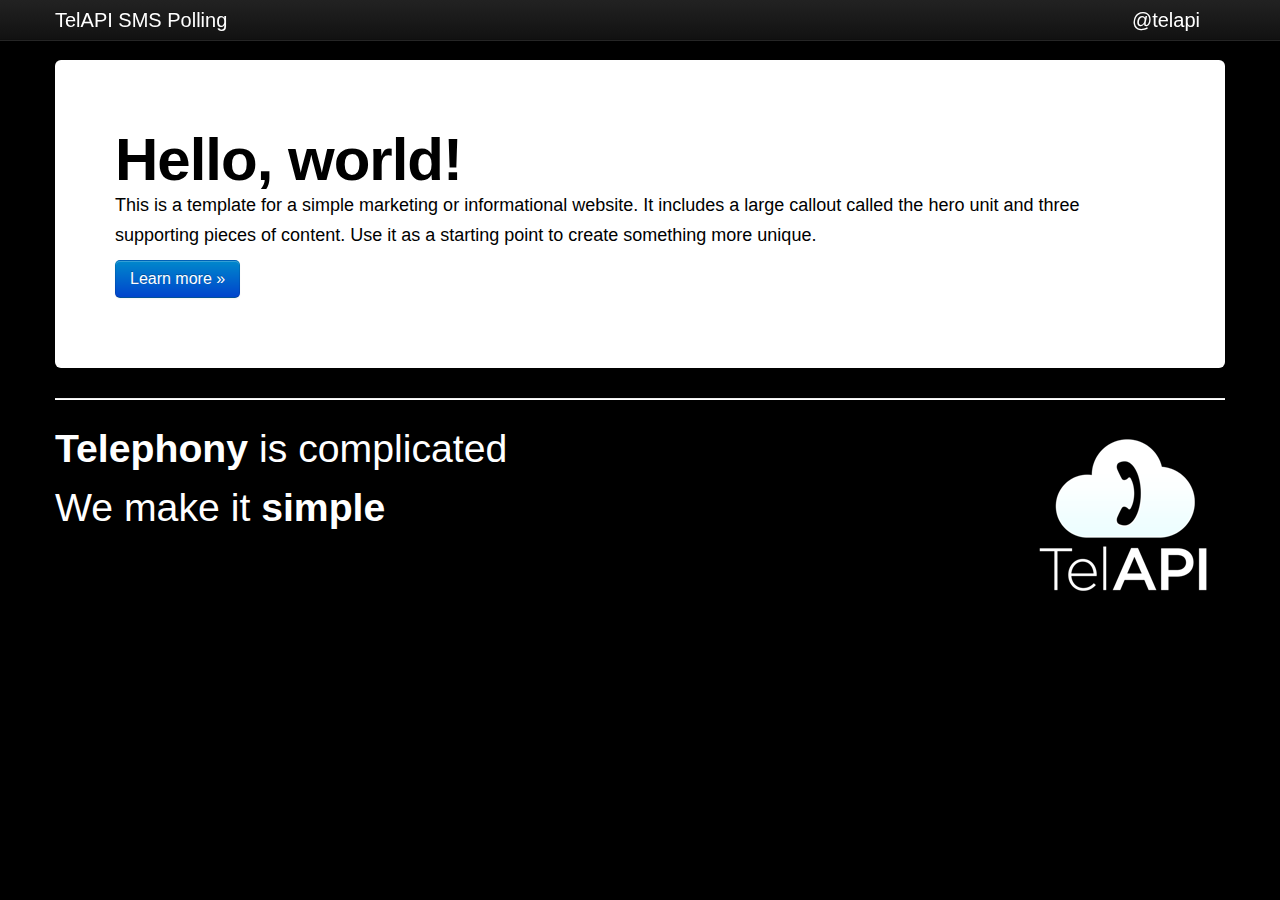
<file: django_polling/application/static/index.html>
<!DOCTYPE html>
<html lang="en">
  <head>
    <meta charset="utf-8">
    <title>TelAPI SMS Poll</title>
    <meta name="viewport" content="width=device-width, initial-scale=1.0">
    <meta name="description" content="">
    <meta name="author" content="">

    <!-- Le styles -->
    <link href="css/bootstrap.css" rel="stylesheet">
    <style type="text/css">
      body {
        padding-top: 60px;
        padding-bottom: 40px;
      }
    </style>
    <link href="css/bootstrap-responsive.css" rel="stylesheet">

    <link href="css/main.css" rel="stylesheet">

    <!-- Le HTML5 shim, for IE6-8 support of HTML5 elements -->
    <!--[if lt IE 9]>
      <script src="http://html5shim.googlecode.com/svn/trunk/html5.js"></script>
    <![endif]-->

    <!-- Le fav and touch icons -->
    <link rel="shortcut icon" href="../assets/ico/favicon.ico">
    <link rel="apple-touch-icon-precomposed" sizes="144x144" href="../assets/ico/apple-touch-icon-144-precomposed.png">
    <link rel="apple-touch-icon-precomposed" sizes="114x114" href="../assets/ico/apple-touch-icon-114-precomposed.png">
    <link rel="apple-touch-icon-precomposed" sizes="72x72" href="../assets/ico/apple-touch-icon-72-precomposed.png">
    <link rel="apple-touch-icon-precomposed" href="../assets/ico/apple-touch-icon-57-precomposed.png">
  </head>

  <body>

    <div class="navbar navbar-inverse navbar-fixed-top">
      <div class="navbar-inner">
        <div class="container">
          <a class="btn btn-navbar" data-toggle="collapse" data-target=".nav-collapse">
            <span class="icon-bar"></span>
            <span class="icon-bar"></span>  
            <span class="icon-bar"></span>
          </a>
          <a class="brand" href="#"><b>TelAPI</b> SMS Polling</a>

          <div class="nav-collapse collapse">
            <ul class="nav">
              <li><a href="https://twitter.com/telapi" target="_blank"><div id="twitter">@telapi</div></a></li>
            </ul>
          </div>

        </div>
      </div>
    </div>

    <div class="container">


      <!-- Main hero unit for a primary marketing message or call to action -->
      <div class="hero-unit">
        <h1>Hello, world!</h1>
        <p>This is a template for a simple marketing or informational website. It includes a large callout called the hero unit and three supporting pieces of content. Use it as a starting point to create something more unique.</p>
        <p><a class="btn btn-primary btn-large">Learn more &raquo;</a></p>
      </div>


      <hr>

      <div class="row">
        <div class="span7">
          <div id="message">
            <b>Telephony</b> is complicated<br>
            We make it <b>simple</b>
          </div> <!--message-->
        </div> <!--span-->

        <div class="span5">
          <div id="telapi">
            <a href="http://www.telapi.com" target="_blank"><img src="images/telapi-logo.png"></a>
          </div>
        </div> <!--span-->
      </div>

    </div> <!-- /container -->

    <!-- Le javascript
    ================================================== -->
    <!-- Placed at the end of the document so the pages load faster -->
    <script src="js/jquery.js"></script>
    <script src="js/bootstrap-transition.js"></script>
    <script src="js/bootstrap-alert.js"></script>
    <script src="js/bootstrap-modal.js"></script>
    <script src="js/bootstrap-dropdown.js"></script>
    <script src="js/bootstrap-scrollspy.js"></script>
    <script src="js/bootstrap-tab.js"></script>
    <script src="js/bootstrap-tooltip.js"></script>
    <script src="js/bootstrap-popover.js"></script>
    <script src="js/bootstrap-button.js"></script>
    <script src="js/bootstrap-collapse.js"></script>
    <script src="js/bootstrap-carousel.js"></script>
    <script src="js/bootstrap-typeahead.js"></script>

  </body>
</html>
</file>
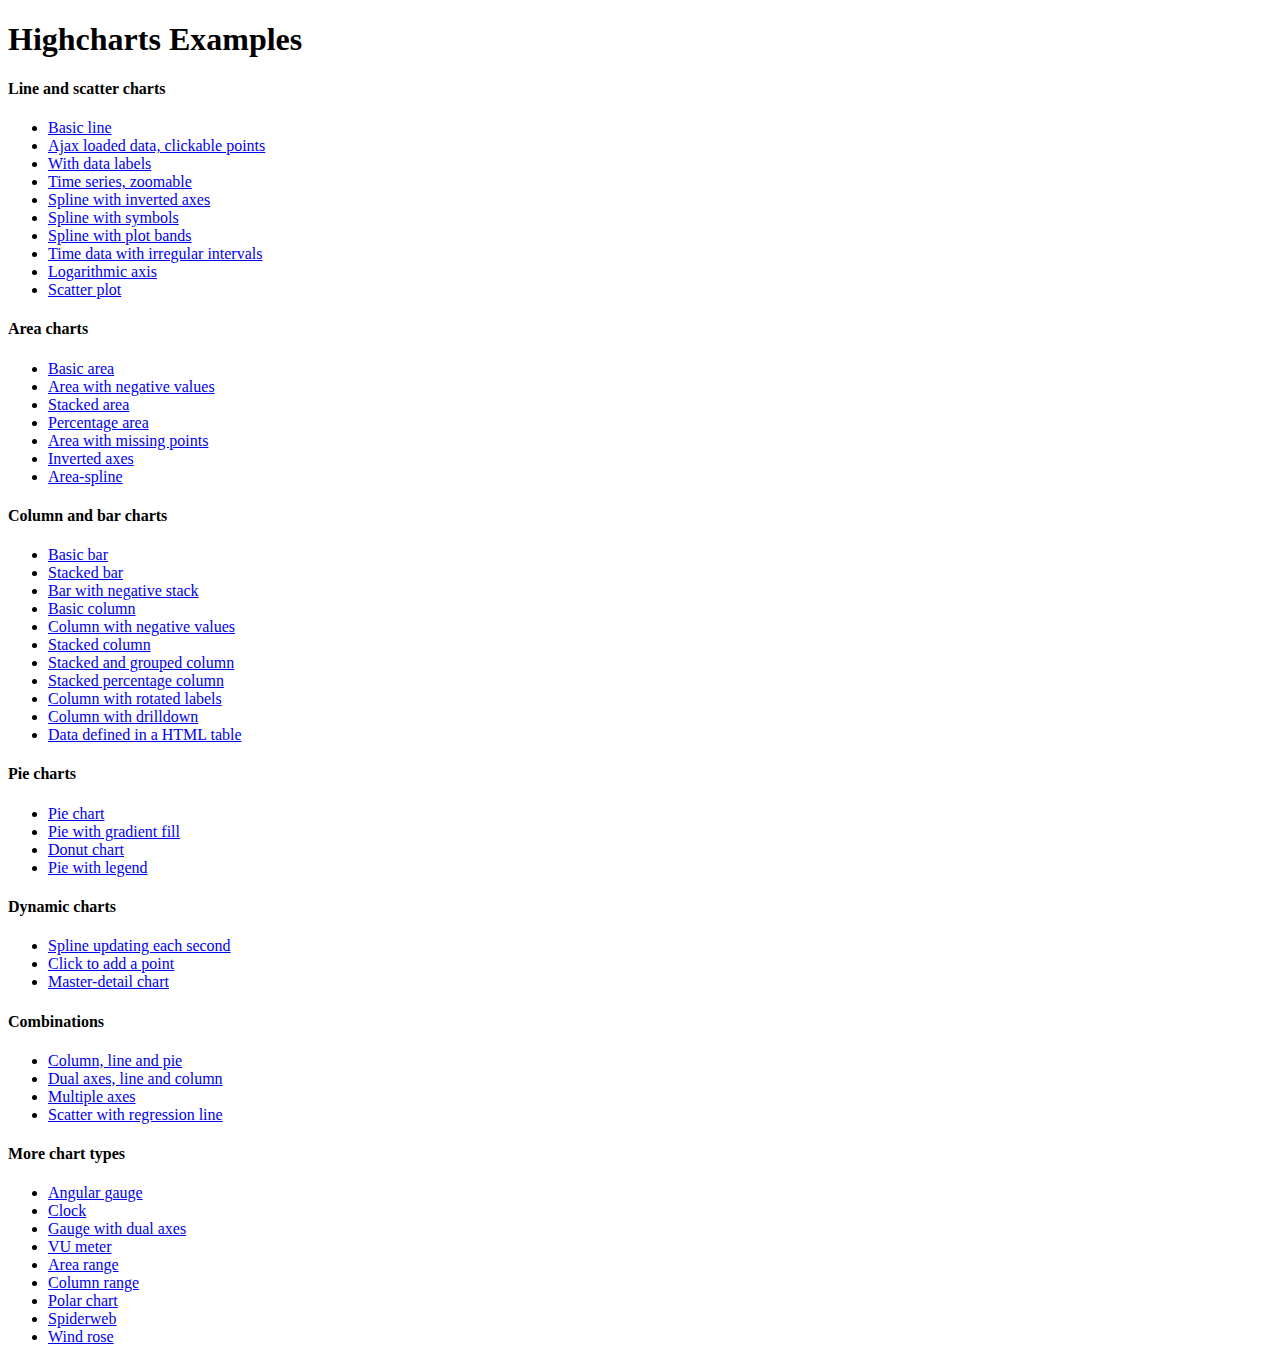
<file: django_polling/application/static/Highcharts-2.3.2/index.htm>
<!DOCTYPE HTML PUBLIC "-//W3C//DTD HTML 4.01//EN" "http://www.w3.org/TR/html4/strict.dtd">
<html>
	<head>
		<meta http-equiv="Content-Type" content="text/html; charset=iso-utf-8" />
		<title>Highcharts Examples</title>
	</head>
	<body>
		<h1>Highcharts Examples</h1>
		<h4>Line and scatter charts</h4>
		<ul>
			<li><a href="examples/line-basic/index.htm">Basic line</a></li>
			<li><a href="examples/line-ajax/index.htm">Ajax loaded data, clickable points</a></li>
			<li><a href="examples/line-labels/index.htm">With data labels</a></li>
			<li><a href="examples/line-time-series/index.htm">Time series, zoomable</a></li>
			<li><a href="examples/spline-inverted/index.htm">Spline with inverted axes</a></li>
			<li><a href="examples/spline-symbols/index.htm">Spline with symbols</a></li>
			<li><a href="examples/spline-plot-bands/index.htm">Spline with plot bands</a></li>
			<li><a href="examples/spline-irregular-time/index.htm">Time data with irregular intervals</a></li>
			<li><a href="examples/line-log-axis/index.htm">Logarithmic axis</a></li>
			<li><a href="examples/scatter/index.htm">Scatter plot</a></li>
		</ul>
		<h4>Area charts</h4>
		<ul>
			<li><a href="examples/area-basic/index.htm">Basic area</a></li>
			<li><a href="examples/area-negative/index.htm">Area with negative values</a></li>
			<li><a href="examples/area-stacked/index.htm">Stacked area</a></li>
			<li><a href="examples/area-stacked-percent/index.htm">Percentage area</a></li>
			<li><a href="examples/area-missing/index.htm">Area with missing points</a></li>
			<li><a href="examples/area-inverted/index.htm">Inverted axes</a></li>
			<li><a href="examples/areaspline/index.htm">Area-spline</a></li>
		</ul>
		<h4>Column and bar charts</h4>
		<ul>
			<li><a href="examples/bar-basic/index.htm">Basic bar</a></li>
			<li><a href="examples/bar-stacked/index.htm">Stacked bar</a></li>
			<li><a href="examples/bar-negative-stack/index.htm">Bar with negative stack</a></li>
			<li><a href="examples/column-basic/index.htm">Basic column</a></li>
			<li><a href="examples/column-negative/index.htm">Column with negative values</a></li>
			<li><a href="examples/column-stacked/index.htm">Stacked column</a></li>
			<li><a href="examples/column-stacked-and-grouped/index.htm">Stacked and grouped column</a></li>
			<li><a href="examples/column-stacked-percent/index.htm">Stacked percentage column</a></li>
			<li><a href="examples/column-rotated-labels/index.htm">Column with rotated labels</a></li>
			<li><a href="examples/column-drilldown/index.htm">Column with drilldown</a></li>
			<li><a href="examples/column-parsed/index.htm">Data defined in a HTML table</a></li>
		</ul>
		<h4>Pie charts</h4>
		<ul>
			<li><a href="examples/pie-basic/index.htm">Pie chart</a></li>
			<li><a href="examples/pie-gradient/index.htm">Pie with gradient fill</a></li>
			<li><a href="examples/pie-donut/index.htm">Donut chart</a></li>
			<li><a href="examples/pie-legend/index.htm">Pie with legend</a></li>
		</ul>
		<h4>Dynamic charts</h4>
		<ul>
			<li><a href="examples/dynamic-update/index.htm">Spline updating each second</a></li>
			<li><a href="examples/dynamic-click-to-add/index.htm">Click to add a point</a></li>
			<li><a href="examples/dynamic-master-detail/index.htm">Master-detail chart</a></li>
		</ul>
		<h4>Combinations</h4>
		<ul>
			<li><a href="examples/combo/index.htm">Column, line and pie</a></li>
			<li><a href="examples/combo-dual-axes/index.htm">Dual axes, line and column</a></li>
			<li><a href="examples/combo-multi-axes/index.htm">Multiple axes</a></li>
			<li><a href="examples/combo-regression/index.htm">Scatter with regression line</a></li>
		</ul>
		<h4>More chart types</h4>
		<ul>
			<li><a href="examples/gauge-speedometer/index.htm">Angular gauge</a></li>
			<li><a href="examples/gauge-clock/index.htm">Clock</a></li>
			<li><a href="examples/gauge-dual/index.htm">Gauge with dual axes</a></li>
			<li><a href="examples/gauge-vu-meter/index.htm">VU meter</a></li>
			<li><a href="examples/arearange/index.htm">Area range</a></li>
			<li><a href="examples/columnrange/index.htm">Column range</a></li>
			<li><a href="examples/polar/index.htm">Polar chart</a></li>
			<li><a href="examples/polar-spider/index.htm">Spiderweb</a></li>
			<li><a href="examples/polar-wind-rose/index.htm">Wind rose</a></li>
		</ul>
	</body>
</html>
</file>
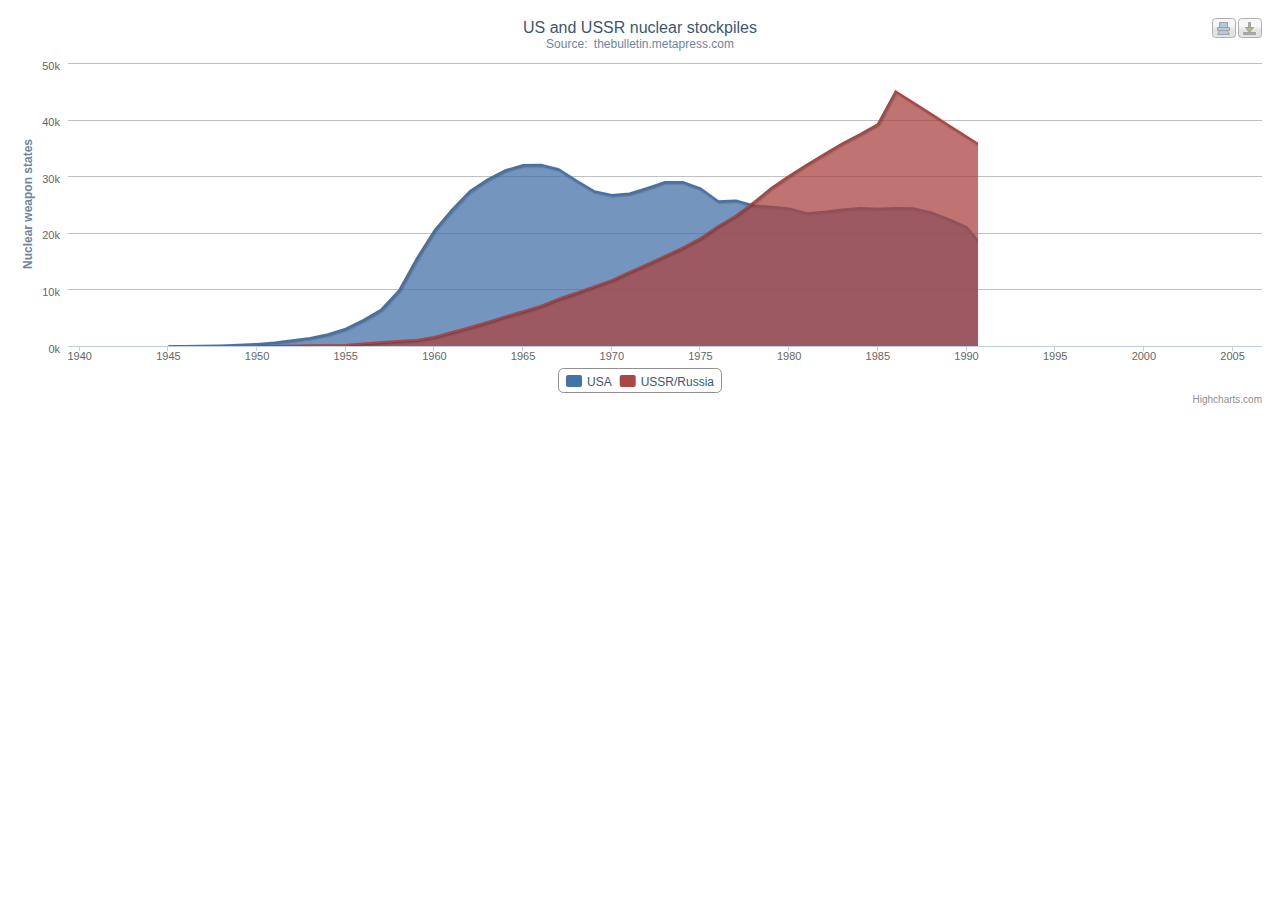
<file: django_polling/application/static/Highcharts-2.3.2/examples/area-basic/index.htm>
<!DOCTYPE HTML>
<html>
	<head>
		<meta http-equiv="Content-Type" content="text/html; charset=utf-8">
		<title>Highcharts Example</title>

		<script type="text/javascript" src="http://ajax.googleapis.com/ajax/libs/jquery/1.7.1/jquery.min.js"></script>
		<script type="text/javascript">
$(function () {
    var chart;
    $(document).ready(function() {
        chart = new Highcharts.Chart({
            chart: {
                renderTo: 'container',
                type: 'area'
            },
            title: {
                text: 'US and USSR nuclear stockpiles'
            },
            subtitle: {
                text: 'Source: <a href="http://thebulletin.metapress.com/content/c4120650912x74k7/fulltext.pdf">'+
                    'thebulletin.metapress.com</a>'
            },
            xAxis: {
                labels: {
                    formatter: function() {
                        return this.value; // clean, unformatted number for year
                    }
                }
            },
            yAxis: {
                title: {
                    text: 'Nuclear weapon states'
                },
                labels: {
                    formatter: function() {
                        return this.value / 1000 +'k';
                    }
                }
            },
            tooltip: {
                formatter: function() {
                    return this.series.name +' produced <b>'+
                        Highcharts.numberFormat(this.y, 0) +'</b><br/>warheads in '+ this.x;
                }
            },
            plotOptions: {
                area: {
                    pointStart: 1940,
                    marker: {
                        enabled: false,
                        symbol: 'circle',
                        radius: 2,
                        states: {
                            hover: {
                                enabled: true
                            }
                        }
                    }
                }
            },
            series: [{
                name: 'USA',
                data: [null, null, null, null, null, 6 , 11, 32, 110, 235, 369, 640,
                    1005, 1436, 2063, 3057, 4618, 6444, 9822, 15468, 20434, 24126,
                    27387, 29459, 31056, 31982, 32040, 31233, 29224, 27342, 26662,
                    26956, 27912, 28999, 28965, 27826, 25579, 25722, 24826, 24605,
                    24304, 23464, 23708, 24099, 24357, 24237, 24401, 24344, 23586,
                    22380, 21004, 17287, 14747, 13076, 12555, 12144, 11009, 10950,
                    10871, 10824, 10577, 10527, 10475, 10421, 10358, 10295, 10104 ]
            }, {
                name: 'USSR/Russia',
                data: [null, null, null, null, null, null, null , null , null ,null,
                5, 25, 50, 120, 150, 200, 426, 660, 869, 1060, 1605, 2471, 3322,
                4238, 5221, 6129, 7089, 8339, 9399, 10538, 11643, 13092, 14478,
                15915, 17385, 19055, 21205, 23044, 25393, 27935, 30062, 32049,
                33952, 35804, 37431, 39197, 45000, 43000, 41000, 39000, 37000,
                35000, 33000, 31000, 29000, 27000, 25000, 24000, 23000, 22000,
                21000, 20000, 19000, 18000, 18000, 17000, 16000]
            }]
        });
    });
    
});
		</script>
	</head>
	<body>
<script src="../../js/highcharts.js"></script>
<script src="../../js/modules/exporting.js"></script>

<div id="container" style="min-width: 400px; height: 400px; margin: 0 auto"></div>

	</body>
</html>
</file>
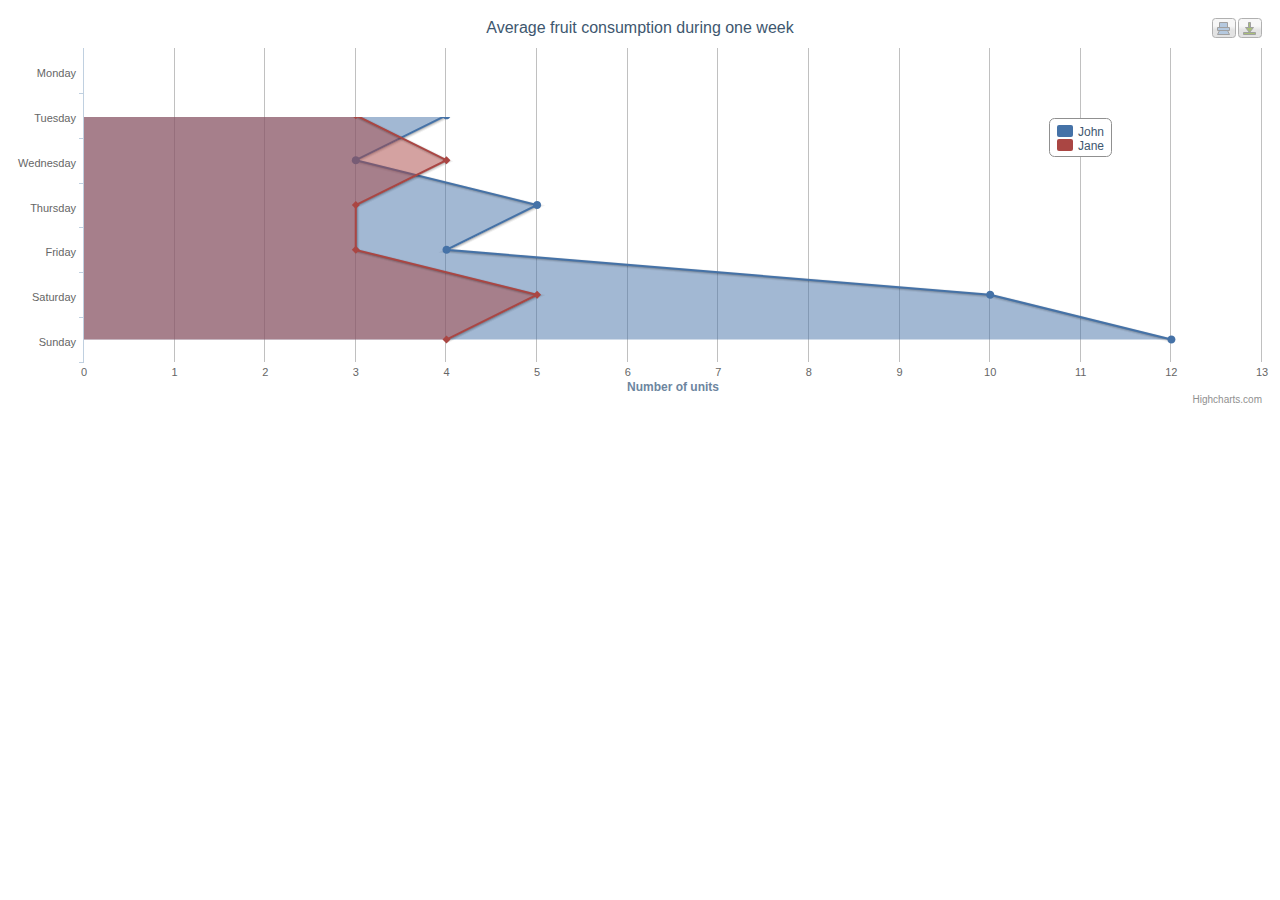
<file: django_polling/application/static/Highcharts-2.3.2/examples/area-inverted/index.htm>
<!DOCTYPE HTML>
<html>
	<head>
		<meta http-equiv="Content-Type" content="text/html; charset=utf-8">
		<title>Highcharts Example</title>

		<script type="text/javascript" src="http://ajax.googleapis.com/ajax/libs/jquery/1.7.1/jquery.min.js"></script>
		<script type="text/javascript">
$(function () {
    var chart;
    $(document).ready(function() {
        chart = new Highcharts.Chart({
            chart: {
                renderTo: 'container',
                type: 'area',
                inverted: true
            },
            title: {
                text: 'Average fruit consumption during one week'
            },
            subtitle: {
                style: {
                    position: 'absolute',
                    right: '0px',
                    bottom: '10px'
                }
            },
            legend: {
                layout: 'vertical',
                align: 'right',
                verticalAlign: 'top',
                x: -150,
                y: 100,
                floating: true,
                borderWidth: 1,
                backgroundColor: '#FFFFFF'
            },
            xAxis: {
                categories: [
                    'Monday',
                    'Tuesday',
                    'Wednesday',
                    'Thursday',
                    'Friday',
                    'Saturday',
                    'Sunday'
                ]
            },
            yAxis: {
                title: {
                    text: 'Number of units'
                },
                labels: {
                    formatter: function() {
                        return this.value;
                    }
                },
                min: 0
            },
            tooltip: {
                formatter: function() {
                    return ''+
                    this.x +': '+ this.y;
                }
            },
            plotOptions: {
                area: {
                    fillOpacity: 0.5
                }
            },
            series: [{
                name: 'John',
                data: [3, 4, 3, 5, 4, 10, 12]
            }, {
                name: 'Jane',
                data: [1, 3, 4, 3, 3, 5, 4]
            }]
        });
    });
    
});
		</script>
	</head>
	<body>
<script src="../../js/highcharts.js"></script>
<script src="../../js/modules/exporting.js"></script>

<div id="container" style="min-width: 400px; height: 400px; margin: 0 auto"></div>

	</body>
</html>
</file>
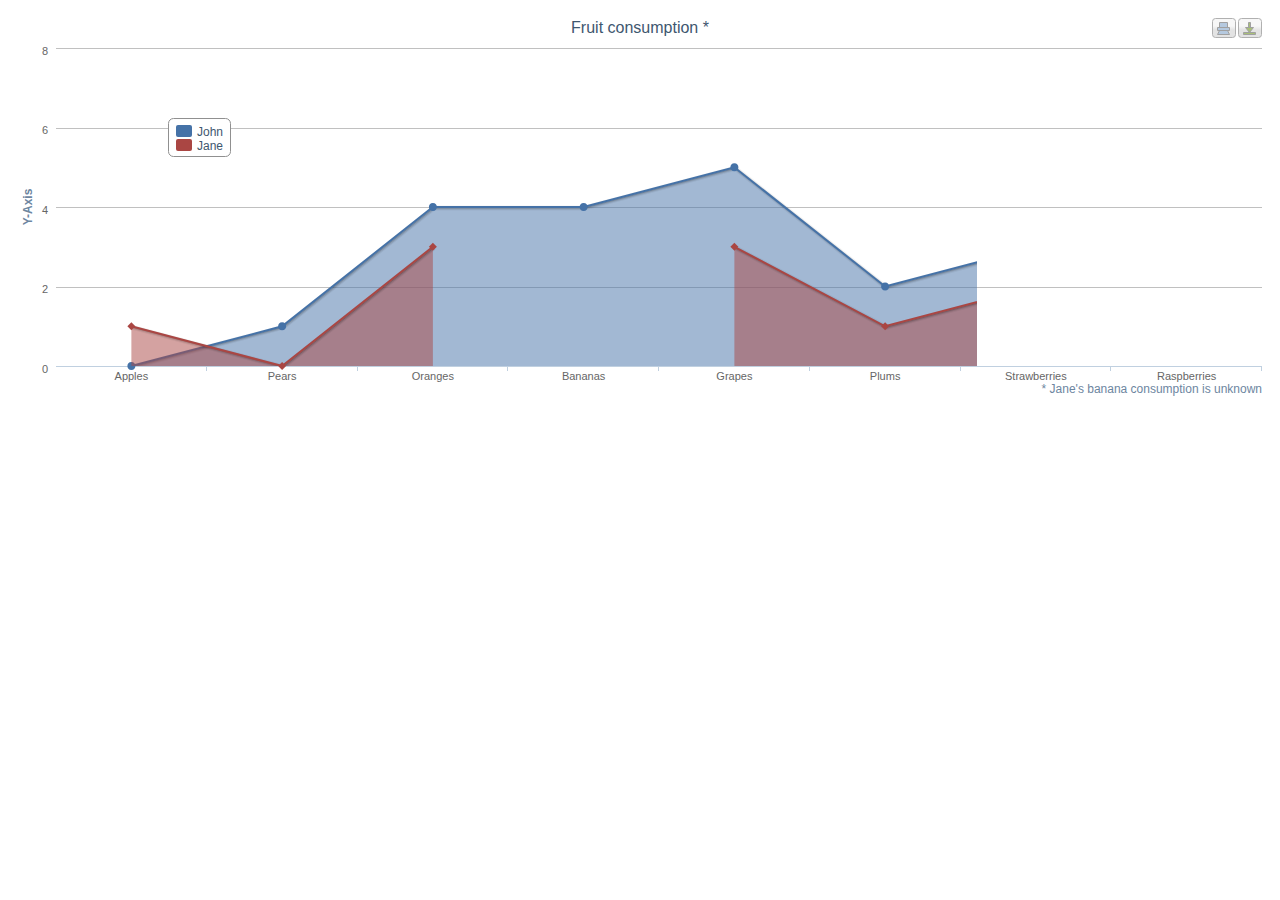
<file: django_polling/application/static/Highcharts-2.3.2/examples/area-missing/index.htm>
<!DOCTYPE HTML>
<html>
	<head>
		<meta http-equiv="Content-Type" content="text/html; charset=utf-8">
		<title>Highcharts Example</title>

		<script type="text/javascript" src="http://ajax.googleapis.com/ajax/libs/jquery/1.7.1/jquery.min.js"></script>
		<script type="text/javascript">
$(function () {
    var chart;
    $(document).ready(function() {
        chart = new Highcharts.Chart({
            chart: {
                renderTo: 'container',
                type: 'area',
                spacingBottom: 30
            },
            title: {
                text: 'Fruit consumption *'
            },
            subtitle: {
                text: '* Jane\'s banana consumption is unknown',
                floating: true,
                align: 'right',
                verticalAlign: 'bottom',
                y: 15
            },
            legend: {
                layout: 'vertical',
                align: 'left',
                verticalAlign: 'top',
                x: 150,
                y: 100,
                floating: true,
                borderWidth: 1,
                backgroundColor: '#FFFFFF'
            },
            xAxis: {
                categories: ['Apples', 'Pears', 'Oranges', 'Bananas', 'Grapes', 'Plums', 'Strawberries', 'Raspberries']
            },
            yAxis: {
                title: {
                    text: 'Y-Axis'
                },
                labels: {
                    formatter: function() {
                        return this.value;
                    }
                }
            },
            tooltip: {
                formatter: function() {
                    return '<b>'+ this.series.name +'</b><br/>'+
                    this.x +': '+ this.y;
                }
            },
            plotOptions: {
                area: {
                    fillOpacity: 0.5
                }
            },
            credits: {
                enabled: false
            },
            series: [{
                name: 'John',
                data: [0, 1, 4, 4, 5, 2, 3, 7]
            }, {
                name: 'Jane',
                data: [1, 0, 3, null, 3, 1, 2, 1]
            }]
        });
    });
    
});
		</script>
	</head>
	<body>
<script src="../../js/highcharts.js"></script>
<script src="../../js/modules/exporting.js"></script>

<div id="container" style="min-width: 400px; height: 400px; margin: 0 auto"></div>

	</body>
</html>
</file>
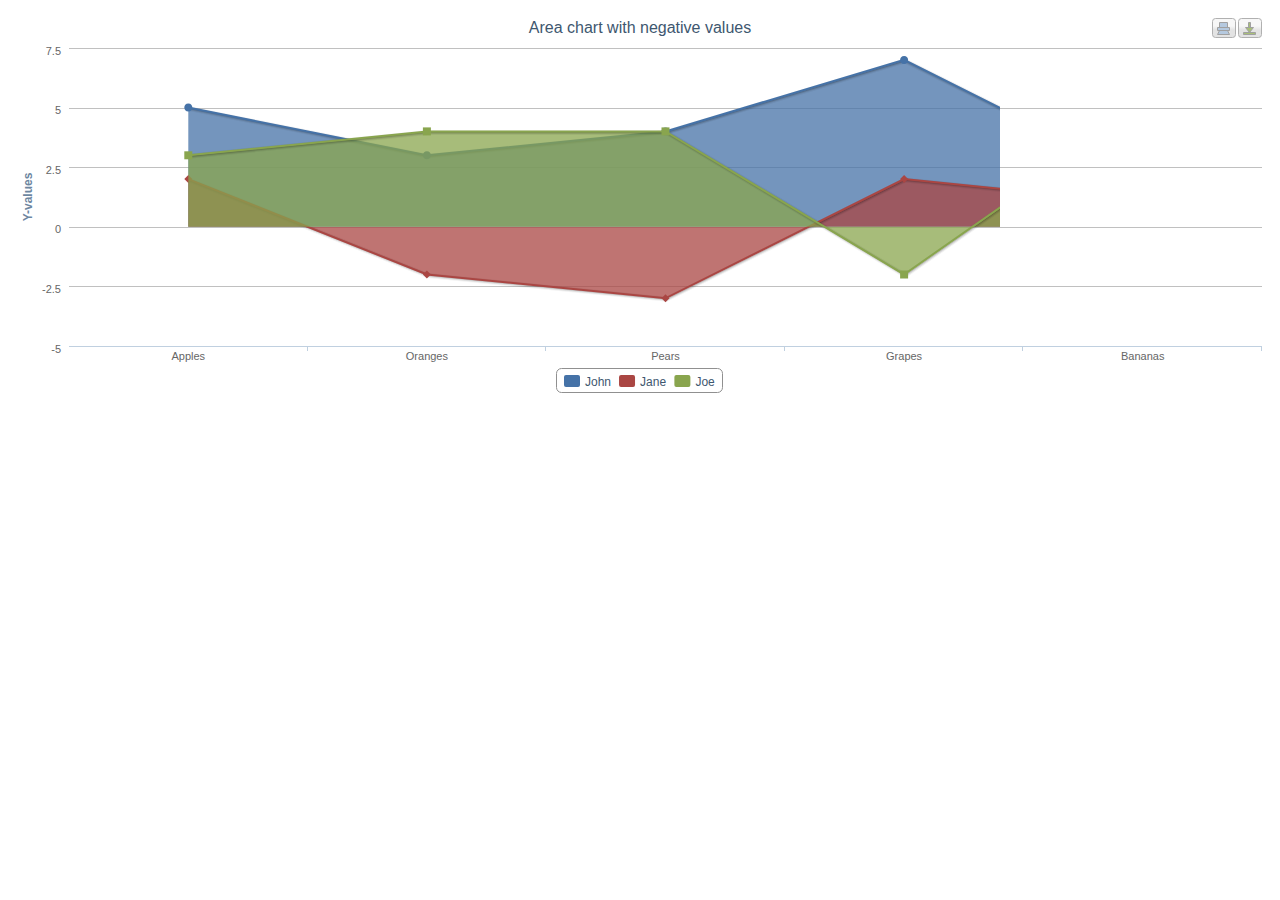
<file: django_polling/application/static/Highcharts-2.3.2/examples/area-negative/index.htm>
<!DOCTYPE HTML>
<html>
	<head>
		<meta http-equiv="Content-Type" content="text/html; charset=utf-8">
		<title>Highcharts Example</title>

		<script type="text/javascript" src="http://ajax.googleapis.com/ajax/libs/jquery/1.7.1/jquery.min.js"></script>
		<script type="text/javascript">
$(function () {
    var chart;
    $(document).ready(function() {
        chart = new Highcharts.Chart({
            chart: {
                renderTo: 'container',
                type: 'area'
            },
            title: {
                text: 'Area chart with negative values'
            },
            xAxis: {
                categories: ['Apples', 'Oranges', 'Pears', 'Grapes', 'Bananas']
            },
            tooltip: {
                formatter: function() {
                    return ''+
                        this.series.name +': '+ this.y +'';
                }
            },
            credits: {
                enabled: false
            },
            series: [{
                name: 'John',
                data: [5, 3, 4, 7, 2]
            }, {
                name: 'Jane',
                data: [2, -2, -3, 2, 1]
            }, {
                name: 'Joe',
                data: [3, 4, 4, -2, 5]
            }]
        });
    });
    
});
		</script>
	</head>
	<body>
<script src="../../js/highcharts.js"></script>
<script src="../../js/modules/exporting.js"></script>

<div id="container" style="min-width: 400px; height: 400px; margin: 0 auto"></div>

	</body>
</html>
</file>
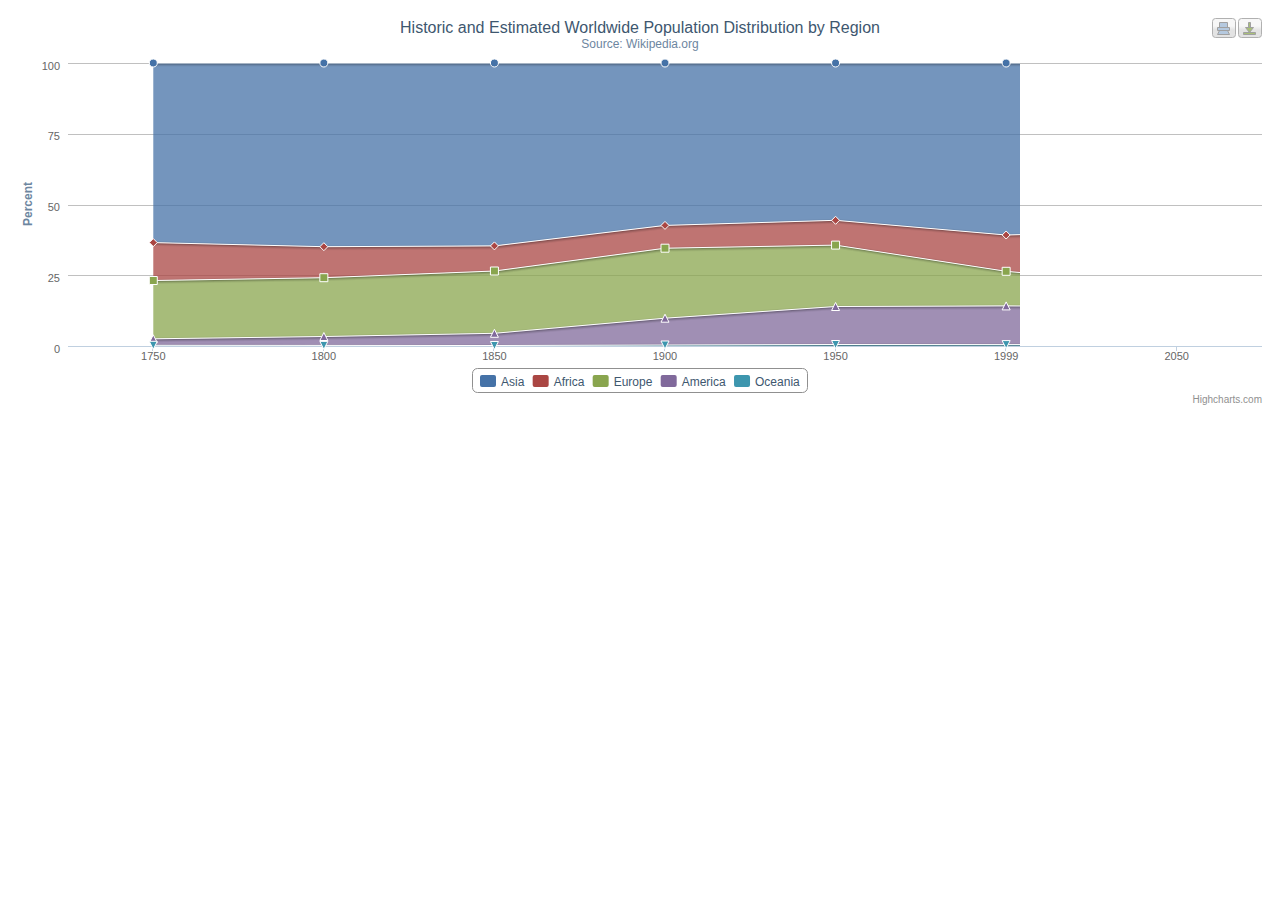
<file: django_polling/application/static/Highcharts-2.3.2/examples/area-stacked-percent/index.htm>
<!DOCTYPE HTML>
<html>
	<head>
		<meta http-equiv="Content-Type" content="text/html; charset=utf-8">
		<title>Highcharts Example</title>

		<script type="text/javascript" src="http://ajax.googleapis.com/ajax/libs/jquery/1.7.1/jquery.min.js"></script>
		<script type="text/javascript">
$(function () {
    var chart;
    $(document).ready(function() {
        chart = new Highcharts.Chart({
            chart: {
                renderTo: 'container',
                type: 'area'
            },
            title: {
                text: 'Historic and Estimated Worldwide Population Distribution by Region'
            },
            subtitle: {
                text: 'Source: Wikipedia.org'
            },
            xAxis: {
                categories: ['1750', '1800', '1850', '1900', '1950', '1999', '2050'],
                tickmarkPlacement: 'on',
                title: {
                    enabled: false
                }
            },
            yAxis: {
                title: {
                    text: 'Percent'
                }
            },
            tooltip: {
                formatter: function() {
                        return ''+
                        this.x +': '+ Highcharts.numberFormat(this.percentage, 1) +'% ('+
                        Highcharts.numberFormat(this.y, 0, ',') +' millions)';
                }
            },
            plotOptions: {
                area: {
                    stacking: 'percent',
                    lineColor: '#ffffff',
                    lineWidth: 1,
                    marker: {
                        lineWidth: 1,
                        lineColor: '#ffffff'
                    }
                }
            },
            series: [{
                name: 'Asia',
                data: [502, 635, 809, 947, 1402, 3634, 5268]
            }, {
                name: 'Africa',
                data: [106, 107, 111, 133, 221, 767, 1766]
            }, {
                name: 'Europe',
                data: [163, 203, 276, 408, 547, 729, 628]
            }, {
                name: 'America',
                data: [18, 31, 54, 156, 339, 818, 1201]
            }, {
                name: 'Oceania',
                data: [2, 2, 2, 6, 13, 30, 46]
            }]
        });
    });
    
});
		</script>
	</head>
	<body>
<script src="../../js/highcharts.js"></script>
<script src="../../js/modules/exporting.js"></script>

<div id="container" style="min-width: 400px; height: 400px; margin: 0 auto"></div>

	</body>
</html>
</file>
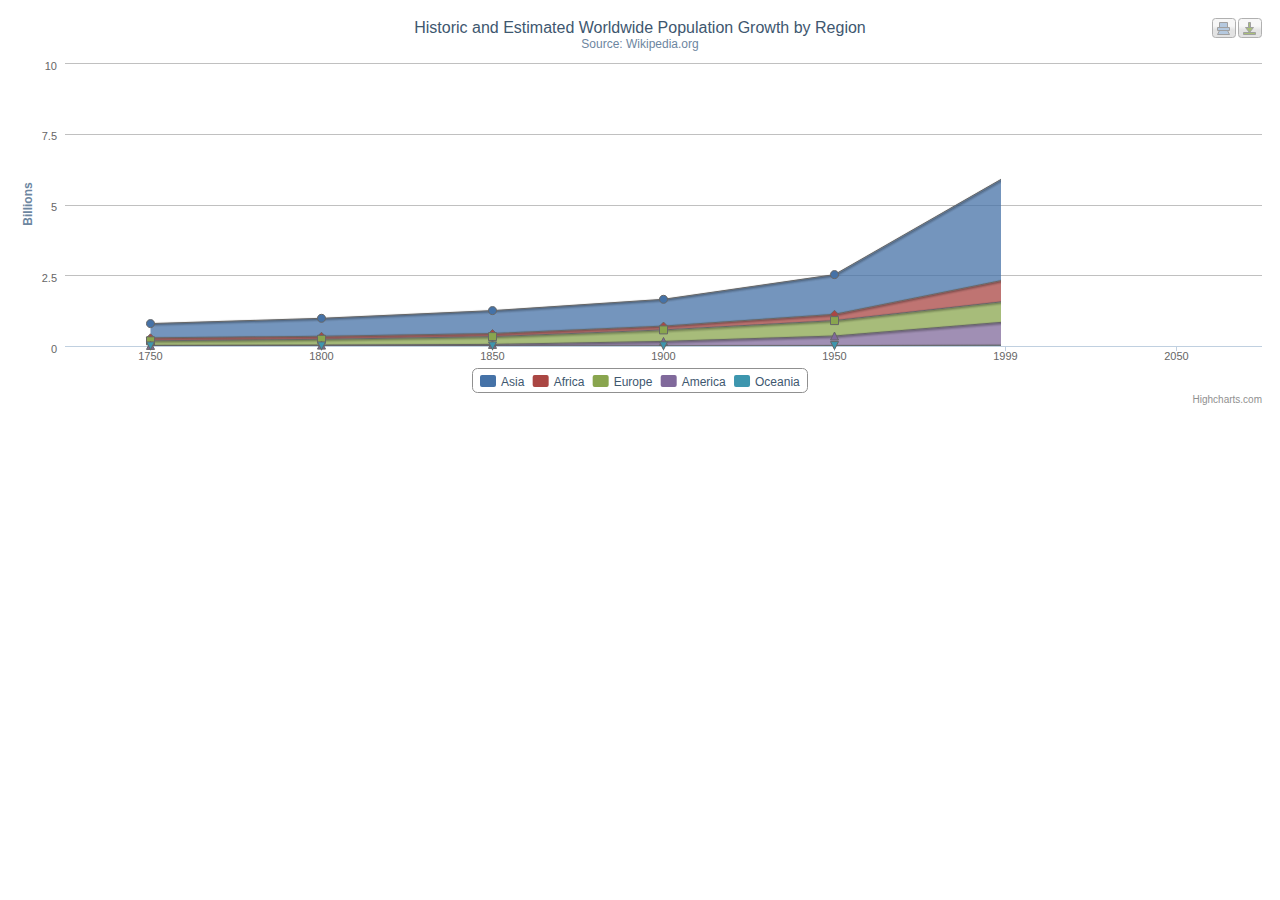
<file: django_polling/application/static/Highcharts-2.3.2/examples/area-stacked/index.htm>
<!DOCTYPE HTML>
<html>
	<head>
		<meta http-equiv="Content-Type" content="text/html; charset=utf-8">
		<title>Highcharts Example</title>

		<script type="text/javascript" src="http://ajax.googleapis.com/ajax/libs/jquery/1.7.1/jquery.min.js"></script>
		<script type="text/javascript">
$(function () {
    var chart;
    $(document).ready(function() {
        chart = new Highcharts.Chart({
            chart: {
                renderTo: 'container',
                type: 'area'
            },
            title: {
                text: 'Historic and Estimated Worldwide Population Growth by Region'
            },
            subtitle: {
                text: 'Source: Wikipedia.org'
            },
            xAxis: {
                categories: ['1750', '1800', '1850', '1900', '1950', '1999', '2050'],
                tickmarkPlacement: 'on',
                title: {
                    enabled: false
                }
            },
            yAxis: {
                title: {
                    text: 'Billions'
                },
                labels: {
                    formatter: function() {
                        return this.value / 1000;
                    }
                }
            },
            tooltip: {
                formatter: function() {
                    return ''+
                        this.x +': '+ Highcharts.numberFormat(this.y, 0, ',') +' millions';
                }
            },
            plotOptions: {
                area: {
                    stacking: 'normal',
                    lineColor: '#666666',
                    lineWidth: 1,
                    marker: {
                        lineWidth: 1,
                        lineColor: '#666666'
                    }
                }
            },
            series: [{
                name: 'Asia',
                data: [502, 635, 809, 947, 1402, 3634, 5268]
            }, {
                name: 'Africa',
                data: [106, 107, 111, 133, 221, 767, 1766]
            }, {
                name: 'Europe',
                data: [163, 203, 276, 408, 547, 729, 628]
            }, {
                name: 'America',
                data: [18, 31, 54, 156, 339, 818, 1201]
            }, {
                name: 'Oceania',
                data: [2, 2, 2, 6, 13, 30, 46]
            }]
        });
    });
    
});
		</script>
	</head>
	<body>
<script src="../../js/highcharts.js"></script>
<script src="../../js/modules/exporting.js"></script>

<div id="container" style="min-width: 400px; height: 400px; margin: 0 auto"></div>

	</body>
</html>
</file>
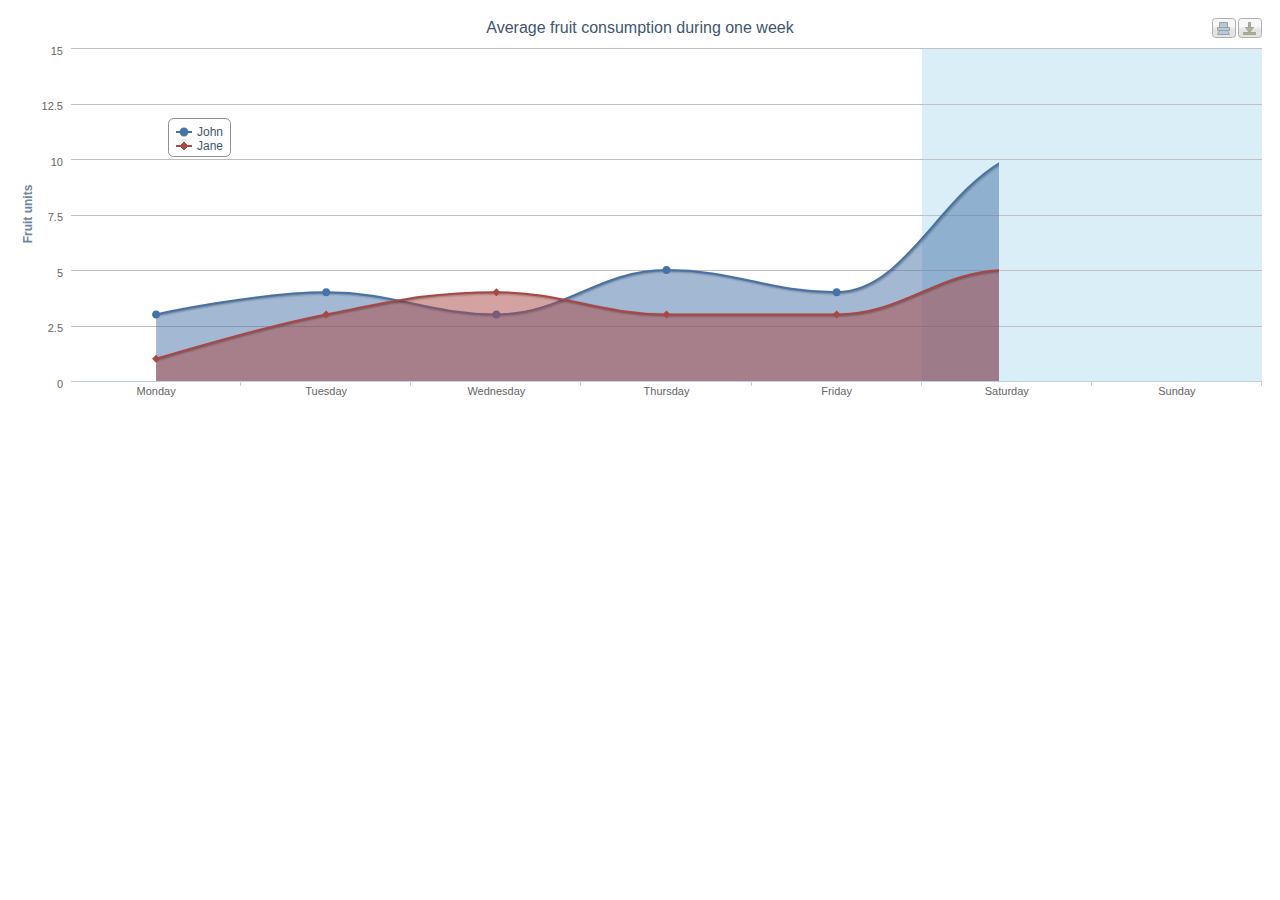
<file: django_polling/application/static/Highcharts-2.3.2/examples/areaspline/index.htm>
<!DOCTYPE HTML>
<html>
	<head>
		<meta http-equiv="Content-Type" content="text/html; charset=utf-8">
		<title>Highcharts Example</title>

		<script type="text/javascript" src="http://ajax.googleapis.com/ajax/libs/jquery/1.7.1/jquery.min.js"></script>
		<script type="text/javascript">
$(function () {
    var chart;
    $(document).ready(function() {
        chart = new Highcharts.Chart({
            chart: {
                renderTo: 'container',
                type: 'areaspline'
            },
            title: {
                text: 'Average fruit consumption during one week'
            },
            legend: {
                layout: 'vertical',
                align: 'left',
                verticalAlign: 'top',
                x: 150,
                y: 100,
                floating: true,
                borderWidth: 1,
                backgroundColor: '#FFFFFF'
            },
            xAxis: {
                categories: [
                    'Monday',
                    'Tuesday',
                    'Wednesday',
                    'Thursday',
                    'Friday',
                    'Saturday',
                    'Sunday'
                ],
                plotBands: [{ // visualize the weekend
                    from: 4.5,
                    to: 6.5,
                    color: 'rgba(68, 170, 213, .2)'
                }]
            },
            yAxis: {
                title: {
                    text: 'Fruit units'
                }
            },
            tooltip: {
                formatter: function() {
                    return ''+
                    this.x +': '+ this.y +' units';
                }
            },
            credits: {
                enabled: false
            },
            plotOptions: {
                areaspline: {
                    fillOpacity: 0.5
                }
            },
            series: [{
                name: 'John',
                data: [3, 4, 3, 5, 4, 10, 12]
            }, {
                name: 'Jane',
                data: [1, 3, 4, 3, 3, 5, 4]
            }]
        });
    });
    
});
		</script>
	</head>
	<body>
<script src="../../js/highcharts.js"></script>
<script src="../../js/modules/exporting.js"></script>

<div id="container" style="min-width: 400px; height: 400px; margin: 0 auto"></div>

	</body>
</html>
</file>
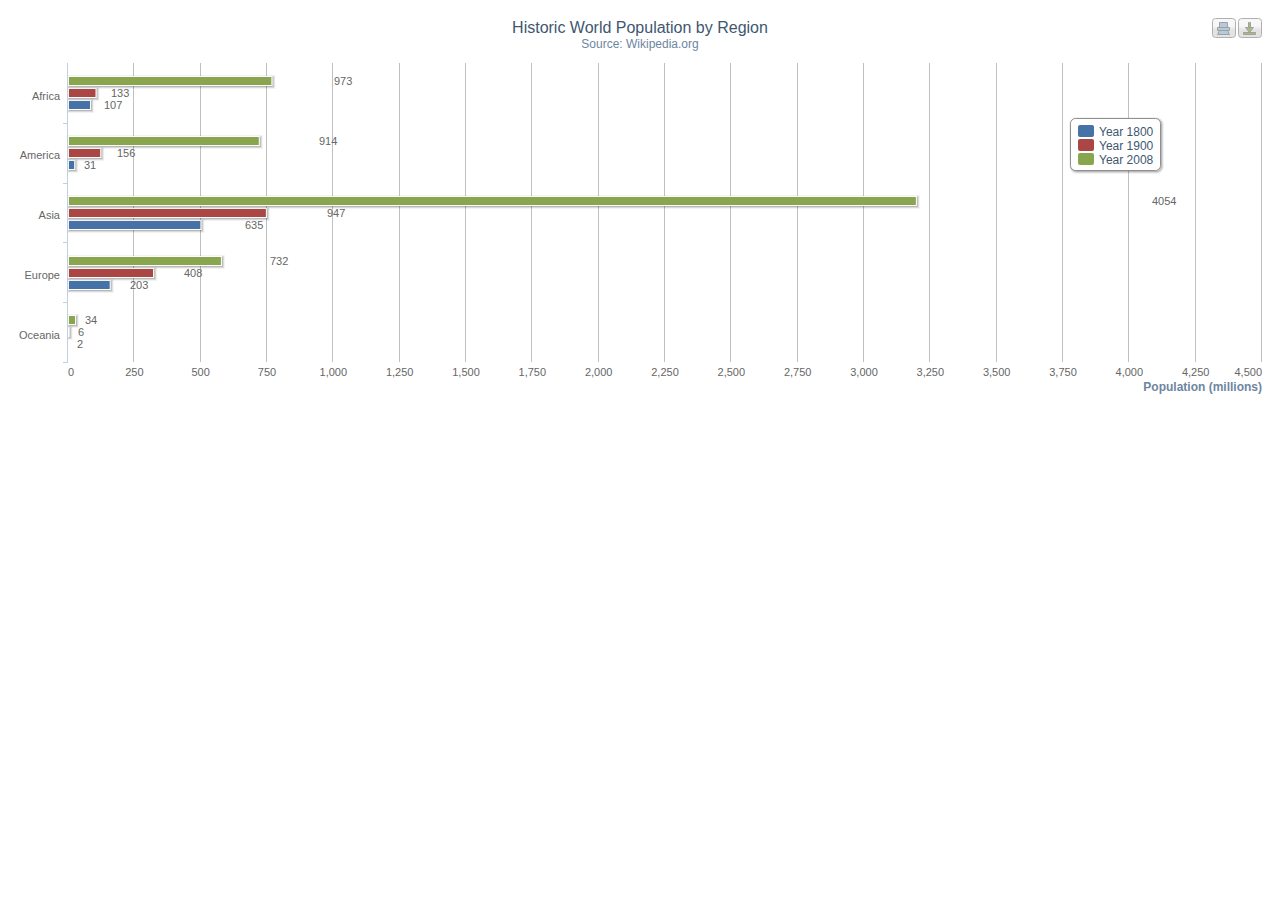
<file: django_polling/application/static/Highcharts-2.3.2/examples/bar-basic/index.htm>
<!DOCTYPE HTML>
<html>
	<head>
		<meta http-equiv="Content-Type" content="text/html; charset=utf-8">
		<title>Highcharts Example</title>

		<script type="text/javascript" src="http://ajax.googleapis.com/ajax/libs/jquery/1.7.1/jquery.min.js"></script>
		<script type="text/javascript">
$(function () {
    var chart;
    $(document).ready(function() {
        chart = new Highcharts.Chart({
            chart: {
                renderTo: 'container',
                type: 'bar'
            },
            title: {
                text: 'Historic World Population by Region'
            },
            subtitle: {
                text: 'Source: Wikipedia.org'
            },
            xAxis: {
                categories: ['Africa', 'America', 'Asia', 'Europe', 'Oceania'],
                title: {
                    text: null
                }
            },
            yAxis: {
                min: 0,
                title: {
                    text: 'Population (millions)',
                    align: 'high'
                },
                labels: {
                    overflow: 'justify'
                }
            },
            tooltip: {
                formatter: function() {
                    return ''+
                        this.series.name +': '+ this.y +' millions';
                }
            },
            plotOptions: {
                bar: {
                    dataLabels: {
                        enabled: true
                    }
                }
            },
            legend: {
                layout: 'vertical',
                align: 'right',
                verticalAlign: 'top',
                x: -100,
                y: 100,
                floating: true,
                borderWidth: 1,
                backgroundColor: '#FFFFFF',
                shadow: true
            },
            credits: {
                enabled: false
            },
            series: [{
                name: 'Year 1800',
                data: [107, 31, 635, 203, 2]
            }, {
                name: 'Year 1900',
                data: [133, 156, 947, 408, 6]
            }, {
                name: 'Year 2008',
                data: [973, 914, 4054, 732, 34]
            }]
        });
    });
    
});
		</script>
	</head>
	<body>
<script src="../../js/highcharts.js"></script>
<script src="../../js/modules/exporting.js"></script>

<div id="container" style="min-width: 400px; height: 400px; margin: 0 auto"></div>

	</body>
</html>
</file>
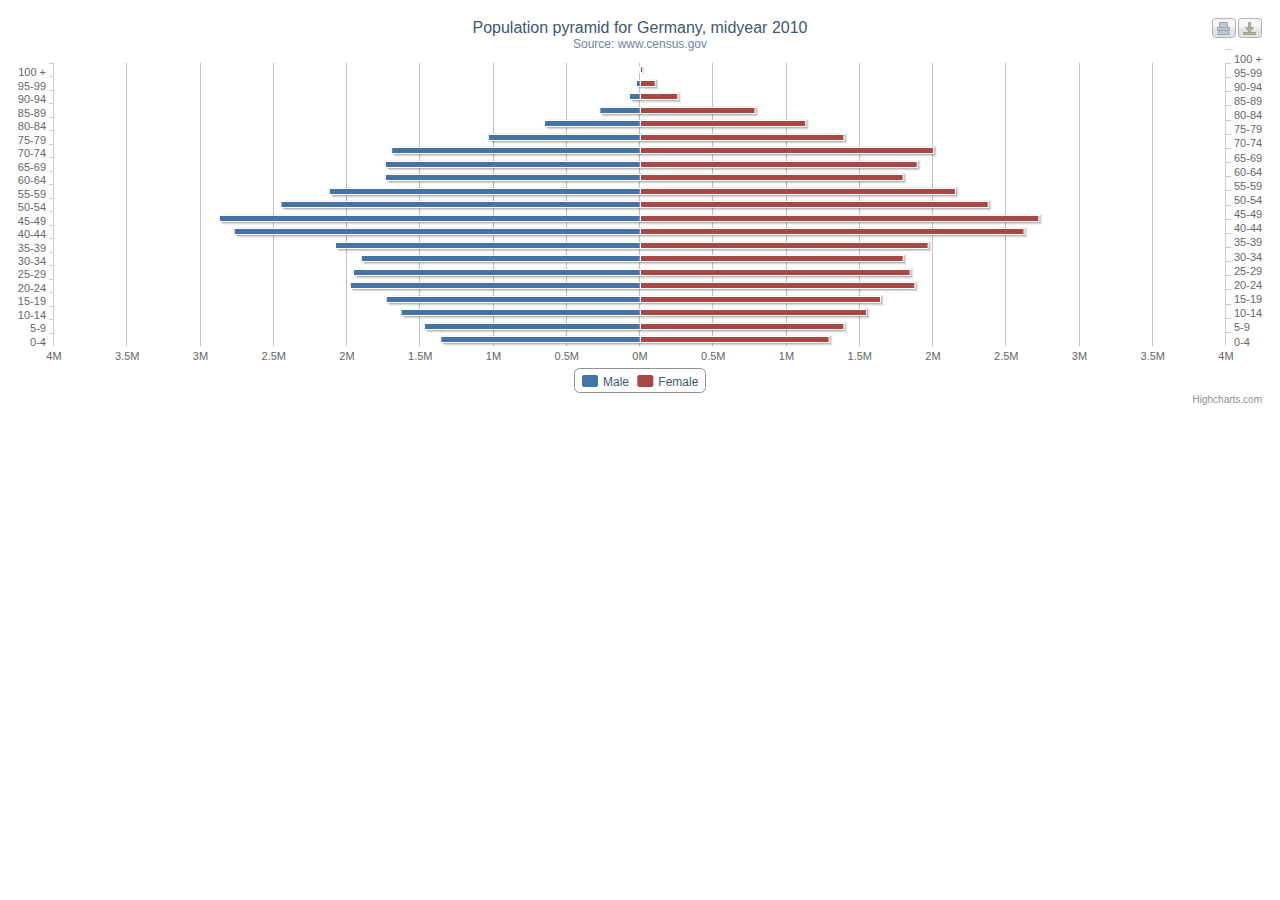
<file: django_polling/application/static/Highcharts-2.3.2/examples/bar-negative-stack/index.htm>
<!DOCTYPE HTML>
<html>
	<head>
		<meta http-equiv="Content-Type" content="text/html; charset=utf-8">
		<title>Highcharts Example</title>

		<script type="text/javascript" src="http://ajax.googleapis.com/ajax/libs/jquery/1.7.1/jquery.min.js"></script>
		<script type="text/javascript">
$(function () {
    var chart,
        categories = ['0-4', '5-9', '10-14', '15-19',
            '20-24', '25-29', '30-34', '35-39', '40-44',
            '45-49', '50-54', '55-59', '60-64', '65-69',
            '70-74', '75-79', '80-84', '85-89', '90-94',
            '95-99', '100 +'];
    $(document).ready(function() {
        chart = new Highcharts.Chart({
            chart: {
                renderTo: 'container',
                type: 'bar'
            },
            title: {
                text: 'Population pyramid for Germany, midyear 2010'
            },
            subtitle: {
                text: 'Source: www.census.gov'
            },
            xAxis: [{
                categories: categories,
                reversed: false
            }, { // mirror axis on right side
                opposite: true,
                reversed: false,
                categories: categories,
                linkedTo: 0
            }],
            yAxis: {
                title: {
                    text: null
                },
                labels: {
                    formatter: function(){
                        return (Math.abs(this.value) / 1000000) + 'M';
                    }
                },
                min: -4000000,
                max: 4000000
            },
    
            plotOptions: {
                series: {
                    stacking: 'normal'
                }
            },
    
            tooltip: {
                formatter: function(){
                    return '<b>'+ this.series.name +', age '+ this.point.category +'</b><br/>'+
                        'Population: '+ Highcharts.numberFormat(Math.abs(this.point.y), 0);
                }
            },
    
            series: [{
                name: 'Male',
                data: [-1746181, -1884428, -2089758, -2222362, -2537431, -2507081, -2443179,
                    -2664537, -3556505, -3680231, -3143062, -2721122, -2229181, -2227768,
                    -2176300, -1329968, -836804, -354784, -90569, -28367, -3878]
            }, {
                name: 'Female',
                data: [1656154, 1787564, 1981671, 2108575, 2403438, 2366003, 2301402, 2519874,
                    3360596, 3493473, 3050775, 2759560, 2304444, 2426504, 2568938, 1785638,
                    1447162, 1005011, 330870, 130632, 21208]
            }]
        });
    });
    
});
		</script>
	</head>
	<body>
<script src="../../js/highcharts.js"></script>
<script src="../../js/modules/exporting.js"></script>

<div id="container" style="min-width: 400px; height: 400px; margin: 0 auto"></div>

	</body>
</html>
</file>
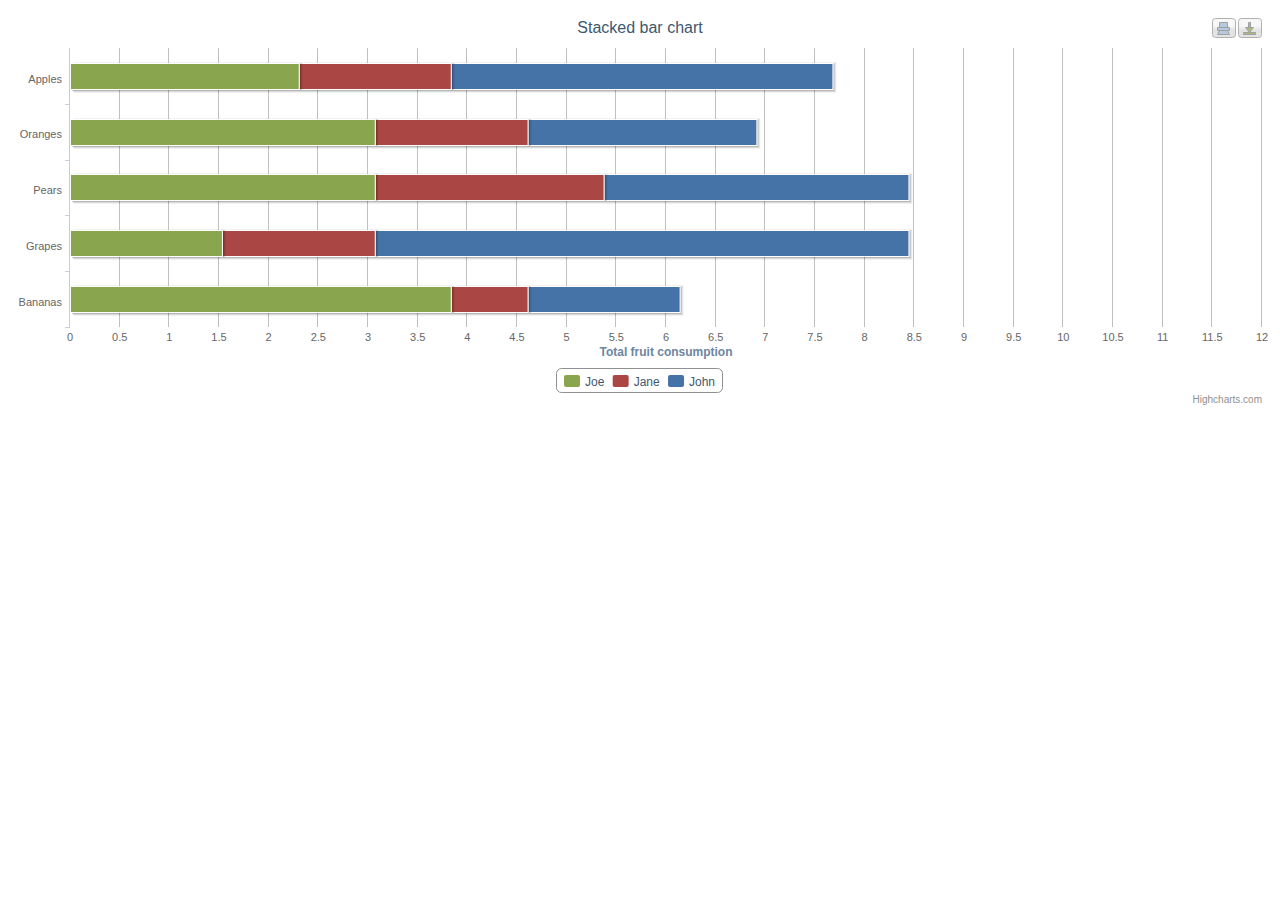
<file: django_polling/application/static/Highcharts-2.3.2/examples/bar-stacked/index.htm>
<!DOCTYPE HTML>
<html>
	<head>
		<meta http-equiv="Content-Type" content="text/html; charset=utf-8">
		<title>Highcharts Example</title>

		<script type="text/javascript" src="http://ajax.googleapis.com/ajax/libs/jquery/1.7.1/jquery.min.js"></script>
		<script type="text/javascript">
$(function () {
    var chart;
    $(document).ready(function() {
        chart = new Highcharts.Chart({
            chart: {
                renderTo: 'container',
                type: 'bar'
            },
            title: {
                text: 'Stacked bar chart'
            },
            xAxis: {
                categories: ['Apples', 'Oranges', 'Pears', 'Grapes', 'Bananas']
            },
            yAxis: {
                min: 0,
                title: {
                    text: 'Total fruit consumption'
                }
            },
            legend: {
                backgroundColor: '#FFFFFF',
                reversed: true
            },
            tooltip: {
                formatter: function() {
                    return ''+
                        this.series.name +': '+ this.y +'';
                }
            },
            plotOptions: {
                series: {
                    stacking: 'normal'
                }
            },
                series: [{
                name: 'John',
                data: [5, 3, 4, 7, 2]
            }, {
                name: 'Jane',
                data: [2, 2, 3, 2, 1]
            }, {
                name: 'Joe',
                data: [3, 4, 4, 2, 5]
            }]
        });
    });
    
});
		</script>
	</head>
	<body>
<script src="../../js/highcharts.js"></script>
<script src="../../js/modules/exporting.js"></script>

<div id="container" style="min-width: 400px; height: 400px; margin: 0 auto"></div>

	</body>
</html>
</file>
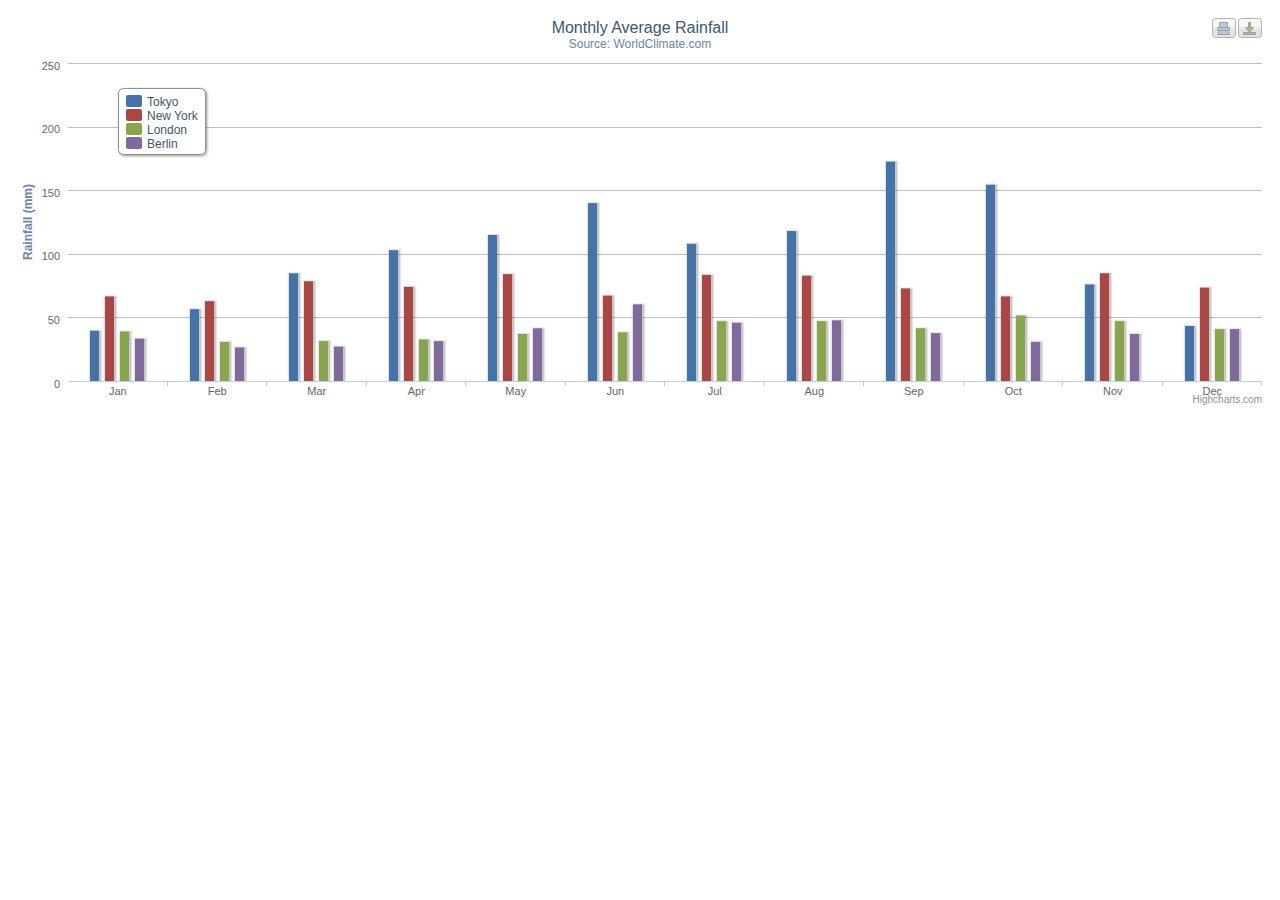
<file: django_polling/application/static/Highcharts-2.3.2/examples/column-basic/index.htm>
<!DOCTYPE HTML>
<html>
	<head>
		<meta http-equiv="Content-Type" content="text/html; charset=utf-8">
		<title>Highcharts Example</title>

		<script type="text/javascript" src="http://ajax.googleapis.com/ajax/libs/jquery/1.7.1/jquery.min.js"></script>
		<script type="text/javascript">
$(function () {
    var chart;
    $(document).ready(function() {
        chart = new Highcharts.Chart({
            chart: {
                renderTo: 'container',
                type: 'column'
            },
            title: {
                text: 'Monthly Average Rainfall'
            },
            subtitle: {
                text: 'Source: WorldClimate.com'
            },
            xAxis: {
                categories: [
                    'Jan',
                    'Feb',
                    'Mar',
                    'Apr',
                    'May',
                    'Jun',
                    'Jul',
                    'Aug',
                    'Sep',
                    'Oct',
                    'Nov',
                    'Dec'
                ]
            },
            yAxis: {
                min: 0,
                title: {
                    text: 'Rainfall (mm)'
                }
            },
            legend: {
                layout: 'vertical',
                backgroundColor: '#FFFFFF',
                align: 'left',
                verticalAlign: 'top',
                x: 100,
                y: 70,
                floating: true,
                shadow: true
            },
            tooltip: {
                formatter: function() {
                    return ''+
                        this.x +': '+ this.y +' mm';
                }
            },
            plotOptions: {
                column: {
                    pointPadding: 0.2,
                    borderWidth: 0
                }
            },
                series: [{
                name: 'Tokyo',
                data: [49.9, 71.5, 106.4, 129.2, 144.0, 176.0, 135.6, 148.5, 216.4, 194.1, 95.6, 54.4]
    
            }, {
                name: 'New York',
                data: [83.6, 78.8, 98.5, 93.4, 106.0, 84.5, 105.0, 104.3, 91.2, 83.5, 106.6, 92.3]
    
            }, {
                name: 'London',
                data: [48.9, 38.8, 39.3, 41.4, 47.0, 48.3, 59.0, 59.6, 52.4, 65.2, 59.3, 51.2]
    
            }, {
                name: 'Berlin',
                data: [42.4, 33.2, 34.5, 39.7, 52.6, 75.5, 57.4, 60.4, 47.6, 39.1, 46.8, 51.1]
    
            }]
        });
    });
    
});
		</script>
	</head>
	<body>
<script src="../../js/highcharts.js"></script>
<script src="../../js/modules/exporting.js"></script>

<div id="container" style="min-width: 400px; height: 400px; margin: 0 auto"></div>

	</body>
</html>
</file>
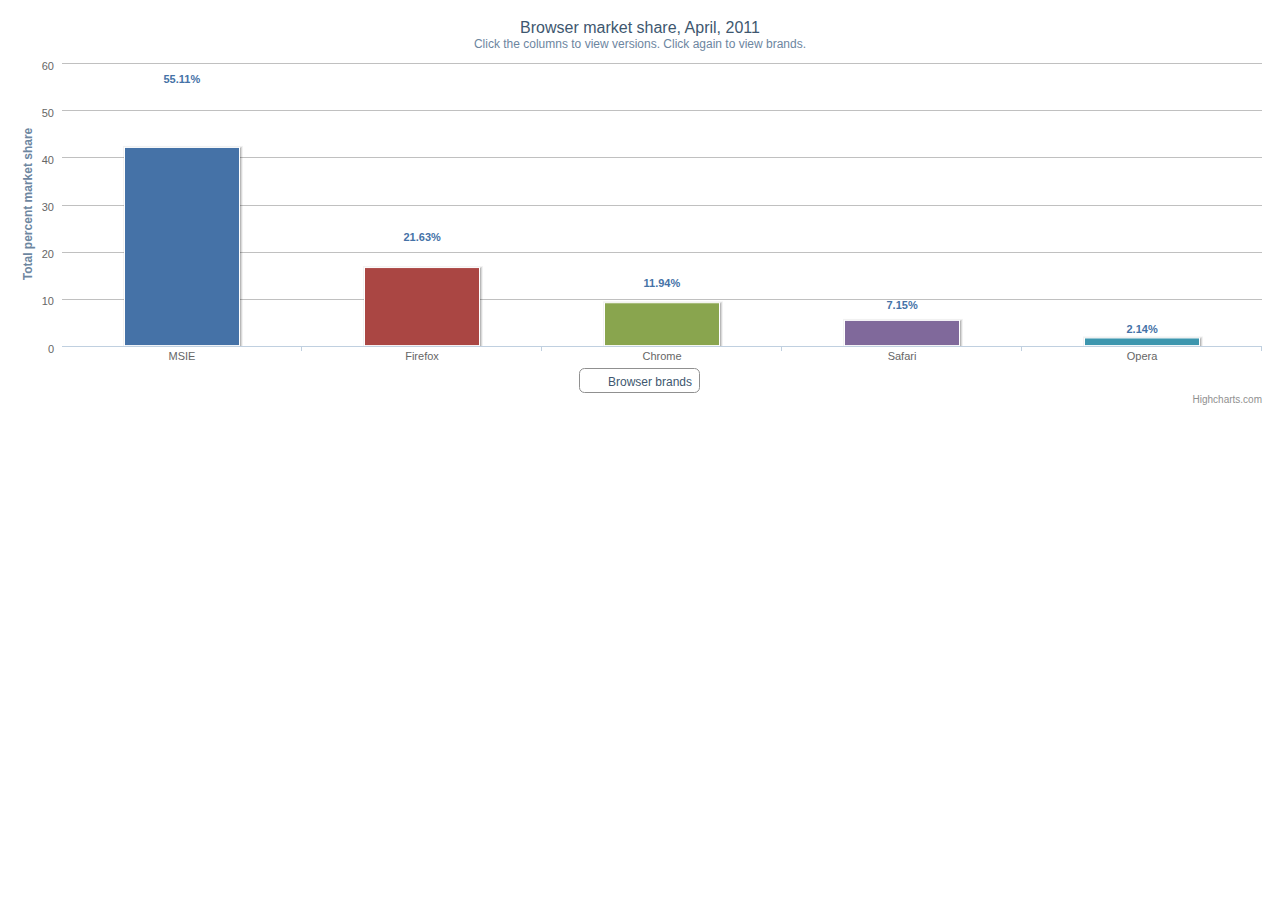
<file: django_polling/application/static/Highcharts-2.3.2/examples/column-drilldown/index.htm>
<!DOCTYPE HTML>
<html>
	<head>
		<meta http-equiv="Content-Type" content="text/html; charset=utf-8">
		<title>Highcharts Example</title>

		<script type="text/javascript" src="http://ajax.googleapis.com/ajax/libs/jquery/1.7.1/jquery.min.js"></script>
		<script type="text/javascript">
$(function () {
    var chart;
    $(document).ready(function() {
    
        var colors = Highcharts.getOptions().colors,
            categories = ['MSIE', 'Firefox', 'Chrome', 'Safari', 'Opera'],
            name = 'Browser brands',
            data = [{
                    y: 55.11,
                    color: colors[0],
                    drilldown: {
                        name: 'MSIE versions',
                        categories: ['MSIE 6.0', 'MSIE 7.0', 'MSIE 8.0', 'MSIE 9.0'],
                        data: [10.85, 7.35, 33.06, 2.81],
                        color: colors[0]
                    }
                }, {
                    y: 21.63,
                    color: colors[1],
                    drilldown: {
                        name: 'Firefox versions',
                        categories: ['Firefox 2.0', 'Firefox 3.0', 'Firefox 3.5', 'Firefox 3.6', 'Firefox 4.0'],
                        data: [0.20, 0.83, 1.58, 13.12, 5.43],
                        color: colors[1]
                    }
                }, {
                    y: 11.94,
                    color: colors[2],
                    drilldown: {
                        name: 'Chrome versions',
                        categories: ['Chrome 5.0', 'Chrome 6.0', 'Chrome 7.0', 'Chrome 8.0', 'Chrome 9.0',
                            'Chrome 10.0', 'Chrome 11.0', 'Chrome 12.0'],
                        data: [0.12, 0.19, 0.12, 0.36, 0.32, 9.91, 0.50, 0.22],
                        color: colors[2]
                    }
                }, {
                    y: 7.15,
                    color: colors[3],
                    drilldown: {
                        name: 'Safari versions',
                        categories: ['Safari 5.0', 'Safari 4.0', 'Safari Win 5.0', 'Safari 4.1', 'Safari/Maxthon',
                            'Safari 3.1', 'Safari 4.1'],
                        data: [4.55, 1.42, 0.23, 0.21, 0.20, 0.19, 0.14],
                        color: colors[3]
                    }
                }, {
                    y: 2.14,
                    color: colors[4],
                    drilldown: {
                        name: 'Opera versions',
                        categories: ['Opera 9.x', 'Opera 10.x', 'Opera 11.x'],
                        data: [ 0.12, 0.37, 1.65],
                        color: colors[4]
                    }
                }];
    
        function setChart(name, categories, data, color) {
			chart.xAxis[0].setCategories(categories, false);
			chart.series[0].remove(false);
			chart.addSeries({
				name: name,
				data: data,
				color: color || 'white'
			}, false);
			chart.redraw();
        }
    
        chart = new Highcharts.Chart({
            chart: {
                renderTo: 'container',
                type: 'column'
            },
            title: {
                text: 'Browser market share, April, 2011'
            },
            subtitle: {
                text: 'Click the columns to view versions. Click again to view brands.'
            },
            xAxis: {
                categories: categories
            },
            yAxis: {
                title: {
                    text: 'Total percent market share'
                }
            },
            plotOptions: {
                column: {
                    cursor: 'pointer',
                    point: {
                        events: {
                            click: function() {
                                var drilldown = this.drilldown;
                                if (drilldown) { // drill down
                                    setChart(drilldown.name, drilldown.categories, drilldown.data, drilldown.color);
                                } else { // restore
                                    setChart(name, categories, data);
                                }
                            }
                        }
                    },
                    dataLabels: {
                        enabled: true,
                        color: colors[0],
                        style: {
                            fontWeight: 'bold'
                        },
                        formatter: function() {
                            return this.y +'%';
                        }
                    }
                }
            },
            tooltip: {
                formatter: function() {
                    var point = this.point,
                        s = this.x +':<b>'+ this.y +'% market share</b><br/>';
                    if (point.drilldown) {
                        s += 'Click to view '+ point.category +' versions';
                    } else {
                        s += 'Click to return to browser brands';
                    }
                    return s;
                }
            },
            series: [{
                name: name,
                data: data,
                color: 'white'
            }],
            exporting: {
                enabled: false
            }
        });
    });
    
});
		</script>
	</head>
	<body>
<script src="../../js/highcharts.js"></script>
<script src="../../js/modules/exporting.js"></script>

<div id="container" style="min-width: 400px; height: 400px; margin: 0 auto"></div>

	</body>
</html>
</file>
<file: django_polling/application/static/css/main.css>
.container > .brand {
	color: #fff;
}

body {
	background-color: #000;
	color: #fff;
}

.hero-unit{
	color: #000;
}

#telapi {
	float: right;
}

#message {
	padding: 0px 0px 0px 0px;
	color: #fff;
	font-size: 2.8em;
	line-height: 1.5;
}

.nav-collapse > .nav{
	float: right;
}

#twitter {
	color: #fff;
	font-size: 20px;
}

#twitter:hover{
	color: #eee;
}
</file>
